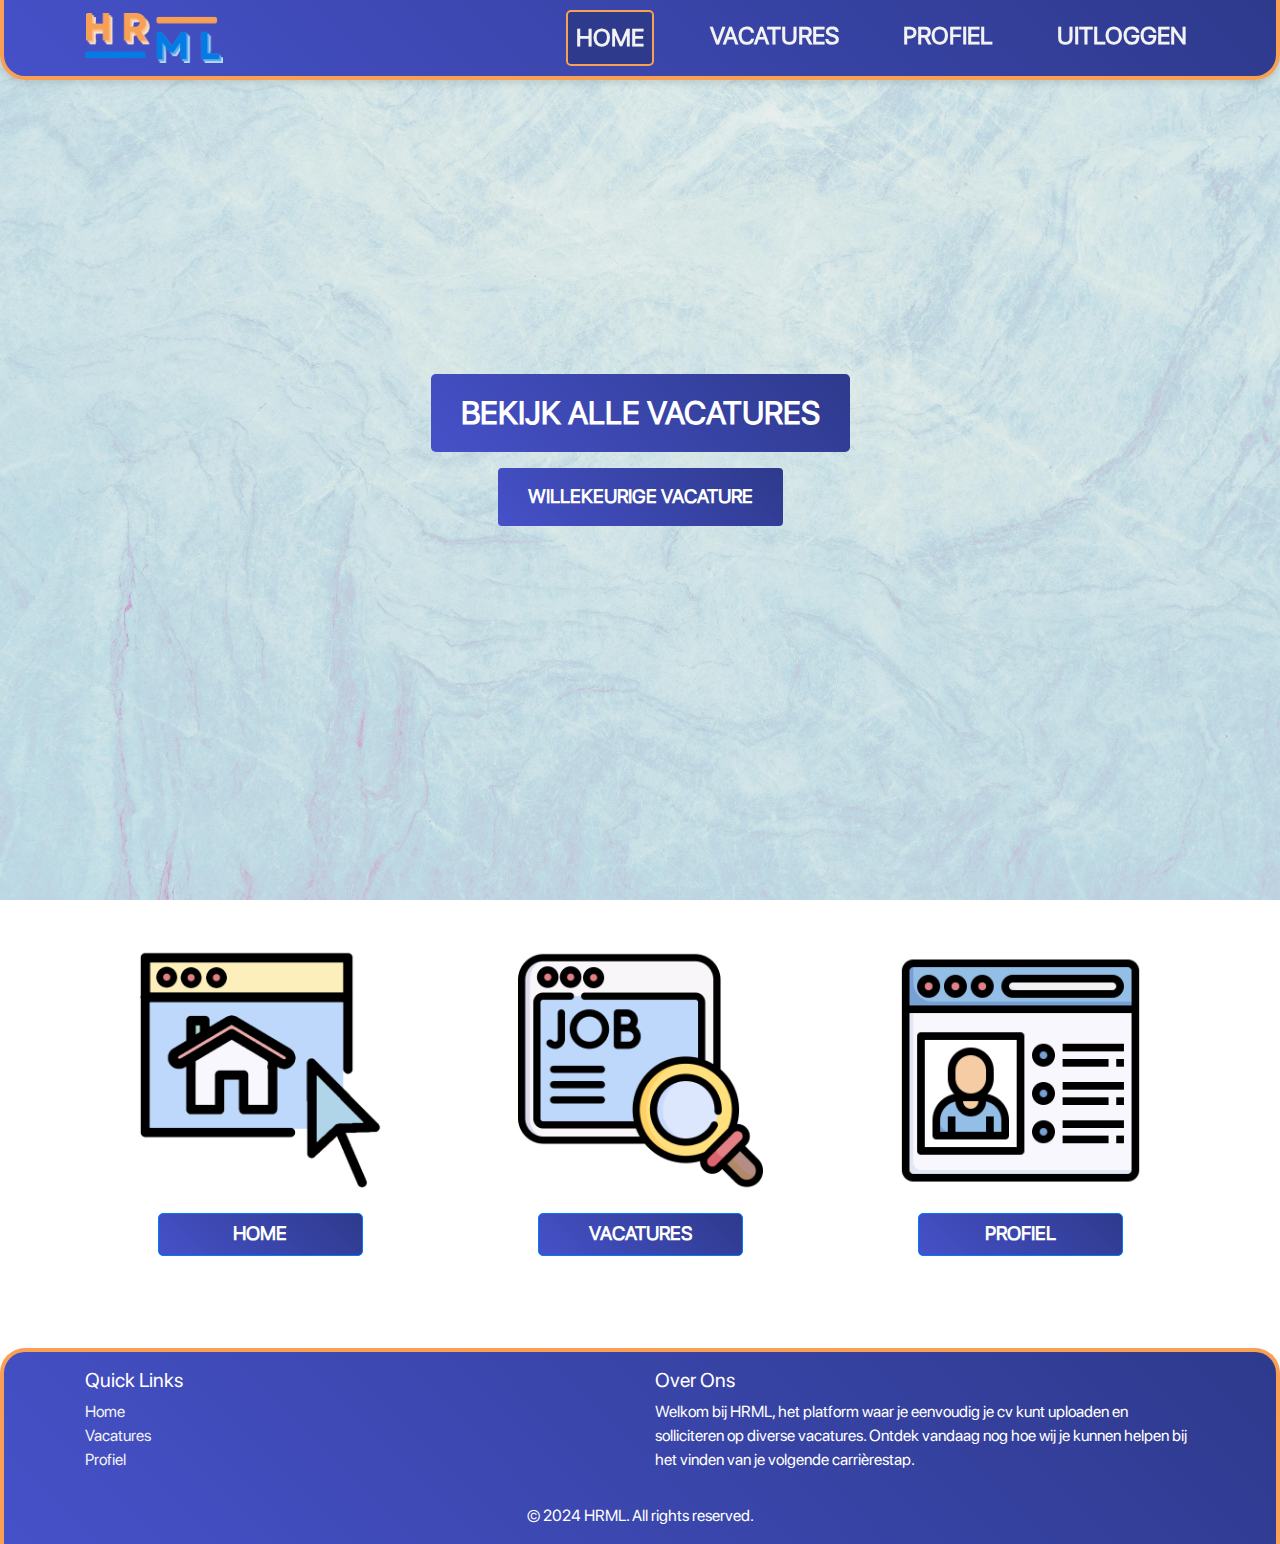
<file: index.html>
<!DOCTYPE html>
<html lang="en">

<head>
    <meta charset="UTF-8">
    <meta name="viewport" content="width=device-width, initial-scale=1.0">
    <title>HRML</title> <!-- Titel van de pagina -->
    <link rel="icon" type="image/x-icon" href="img/icon.ico"><!-- Favicon instellen -->
    <link rel="stylesheet" href="css/style.css"> <!-- CSS-stylesheet -->
    <link rel="stylesheet" href="https://cdn.jsdelivr.net/npm/bootstrap@4.4.1/dist/css/bootstrap.min.css"
        integrity="sha384-Vkoo8x4CGsO3+Hhxv8T/Q5PaXtkKtu6ug5TOeNV6gBiFeWPGFN9MuhOf23Q9Ifjh" crossorigin="anonymous">
    <!-- Bootstrap CSS -->
    <link rel="stylesheet" href="https://cdnjs.cloudflare.com/ajax/libs/animate.css/4.1.1/animate.min.css" />
    <!-- Animate.css -->
</head>

<body>
    <!-- Navigatiebalk -->
    <nav class="navbar navbar-expand-lg navbar-light bg-custom fixed-top">
        <div class="container">
            <a class="navbar-brand" href="index.html">
                <img src="img/logo.png" alt="Logo" height="50">
            </a>
            <!-- Hamburgermenu voor mobiele weergave -->
            <button class="navbar-toggler" type="button" data-toggle="collapse" data-target="#navbarNav"
                aria-controls="navbarNav" aria-expanded="false" aria-label="Toggle navigation">
                <span class="navbar-toggler-icon"></span>
            </button>
            <div class="collapse navbar-collapse" id="navbarNav">
                <ul class="navbar-nav ml-auto">
                    <li class="nav-item">
                        <a class="nav-link mr-5 active" aria-current="page" href="index.html">HOME</a>
                    </li>
                    <li class="nav-item">
                        <a class="nav-link mr-5" href="pages/overview.html">VACATURES</a>
                    </li>
                    <li class="nav-item">
                        <a class="nav-link mr-5" href="pages/login.html">PROFIEL</a>
                    </li>
                    <li class="nav-item">
                        <a class="nav-link" id="logoutBtn">UITLOGGEN</a> <!-- Uitlogknop -->
                    </li>
                </ul>
            </div>
        </div>
    </nav>
    <!-- Hero sectie met knoppen voor vacatures -->
    <div class="hero-section">
        <div class="d-flex flex-column align-items-center">
            <a href="pages/overview.html"
                class="btn btn-primary btn-lg animate__animated animate__pulse animate__infinite">BEKIJK ALLE
                VACATURES</a>
            <a href="pages/randomvacancy.html"
                class="btn btn-secondary mt-3 animate__animated animate__fadeInUp">WILLEKEURIGE VACATURE</a>
        </div>
    </div>
    <!-- Sectie met kaarten voor navigatie -->
    <div class="container text-center mt-5">
        <div class="row">
            <div class="col-sm mb-4">
                <a href="index.html" class="card custom-card text-decoration-none">
                    <img src="img/homeButtonImage.png" class="card-img-top img-fluid" alt="Photo 1">
                    <div class="card-body">
                        <span class="btn btn-primary btn-block homepageNavButton">HOME</span>
                    </div>
                </a>
            </div>
            <div class="col-sm mb-4">
                <a href="pages/overview.html" class="card custom-card text-decoration-none">
                    <img src="img/vacanciesButtonImage.png" class="card-img-top img-fluid" alt="Photo 2">
                    <div class="card-body">
                        <span class="btn btn-primary btn-block homepageNavButton">VACATURES</span>
                    </div>
                </a>
            </div>
            <div class="col-sm mb-4">
                <a href="pages/login.html" class="card custom-card text-decoration-none">
                    <img src="img/profileButtonImage.png" class="card-img-top img-fluid" alt="Photo 3">
                    <div class="card-body">
                        <span class="btn btn-primary btn-block homepageNavButton">PROFIEL</span>
                    </div>
                </a>
            </div>
        </div>
    </div>
    <div id="footer"></div>
    <script src="js/index.js"></script>
</body>

</html>
</file>
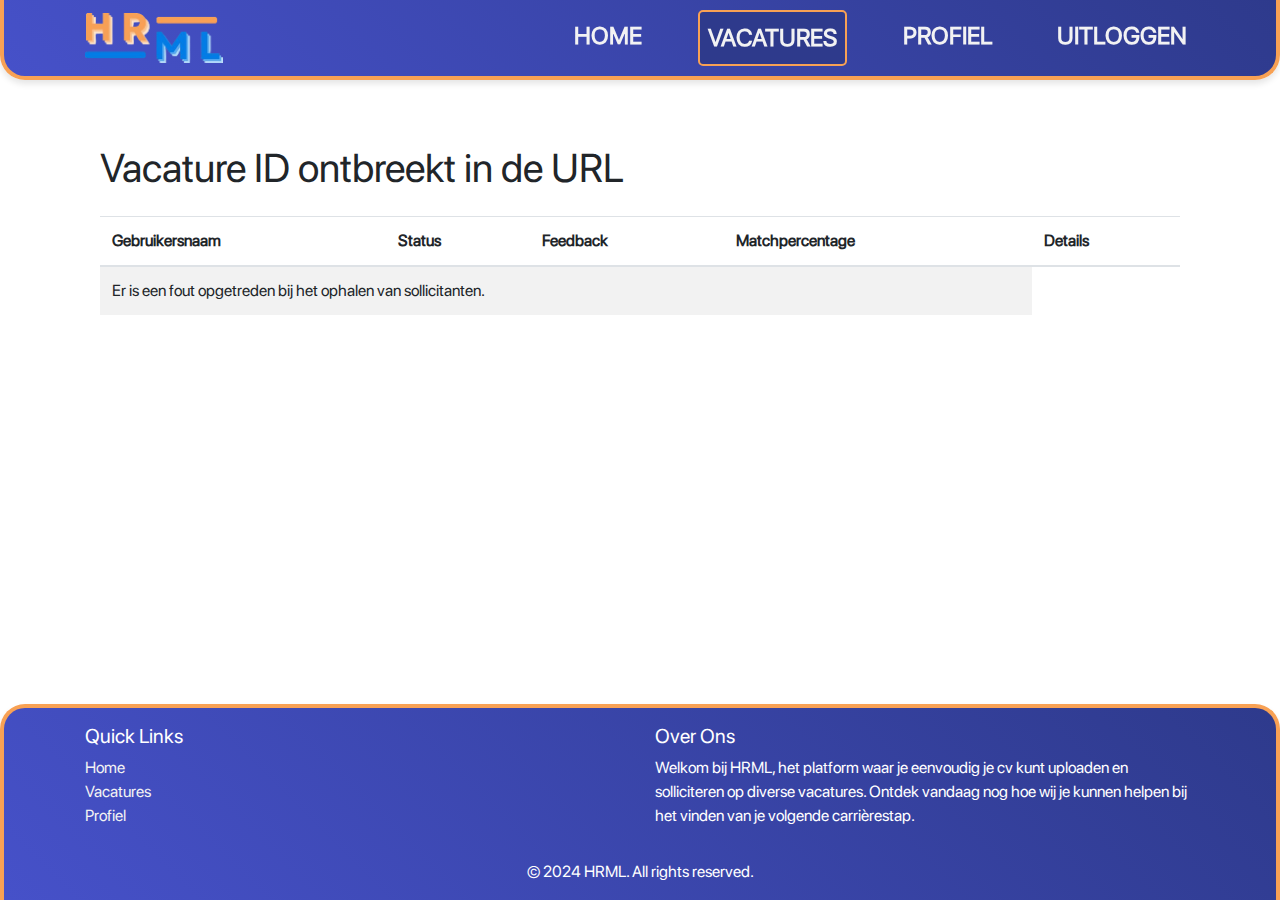
<file: pages/applicants-page.html>
<!DOCTYPE html>
<html lang="en">

<head>
    <meta charset="UTF-8">
    <meta name="viewport" content="width=device-width, initial-scale=1.0">
    <title>HRML Sollicitanten</title>
    <link rel="icon" type="image/x-icon" href="../img/icon.ico">
    <link rel="stylesheet" href="../css/style.css">
    <link rel="stylesheet" href="https://cdn.jsdelivr.net/npm/bootstrap@4.4.1/dist/css/bootstrap.min.css"
        integrity="sha384-Vkoo8x4CGsO3+Hhxv8T/Q5PaXtkKtu6ug5TOeNV6gBiFeWPGFN9MuhOf23Q9Ifjh" crossorigin="anonymous">
    <!-- Bootstrap CSS -->
    <link rel="stylesheet" href="https://cdnjs.cloudflare.com/ajax/libs/animate.css/4.1.1/animate.min.css" />
    <!-- Animate.css -->
</head>

<body>
    <!-- Navigatiebalk bovenaan de pagina -->
    <nav class="navbar navbar-expand-lg navbar-light bg-custom fixed-top animate__animated animate__fadeInDown">
        <div class="container">
            <a class="navbar-brand" href="../index.html">
                <img src="../img/logo.png" alt="Logo" height="50">
            </a>
            <!-- Toggleknop voor kleinere schermen -->
            <button class="navbar-toggler" type="button" data-toggle="collapse" data-target="#navbarNav"
                aria-controls="navbarNav" aria-expanded="false" aria-label="Toggle navigation">
                <span class="navbar-toggler-icon"></span>
            </button>
            <div class="collapse navbar-collapse" id="navbarNav">
                <ul class="navbar-nav ml-auto">
                    <!-- Navigatielinks naar andere pagina's -->
                    <li class="nav-item"><a class="nav-link mr-5" href="../index.html">HOME</a></li>
                    <li class="nav-item"><a class="nav-link mr-5 active" href="overview.html">VACATURES</a></li>
                    <li class="nav-item"><a class="nav-link mr-5" href="login.html">PROFIEL</a></li>
                    <li class="nav-item"><a class="nav-link" id="logoutBtn">UITLOGGEN</a></li>
                </ul>
            </div>
        </div>
    </nav>

    <!-- Hoofdinhoud van de pagina -->
    <div class="container mt-5 pt-5">
        <div class="container mt-5">
            <h1 id="vacancyTitle">Sollicitanten voor Vacature</h1>
            <table class="table table-striped mt-4">
                <thead>
                    <!-- Tabelkoppen voor de sollicitantenlijst -->
                    <tr>
                        <th>Gebruikersnaam</th>
                        <th>Status</th>
                        <th>Feedback</th>
                        <th>Matchpercentage</th>
                        <th>Details</th>
                    </tr>
                </thead>
                <tbody id="candidatesTable">
                    <!-- Sollicitanten worden hier weergegeven -->
                </tbody>
            </table>
        </div>
    </div>
    <div id="footer"></div>
    <script src="../js/applicants-page.js"></script>
</body>

</html>
</file>
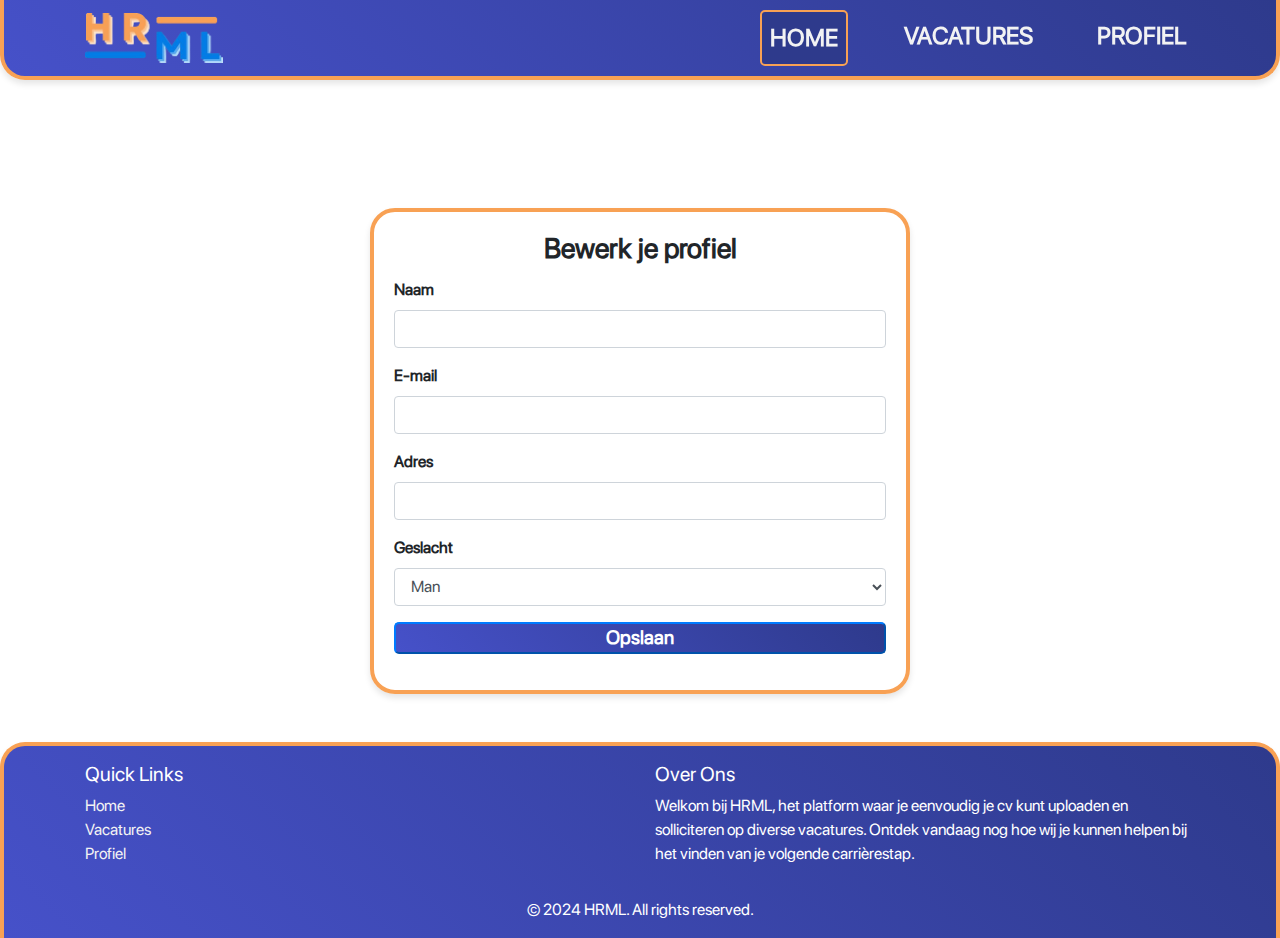
<file: pages/editprofile.html>
<!DOCTYPE html>
<html lang="en">

<head>
    <meta charset="UTF-8">
    <meta name="viewport" content="width=device-width, initial-scale=1.0">
    <title>Profiel Bewerken</title> <!-- Titel van de pagina -->
    <link rel="icon" type="image/x-icon" href="../img/icon.ico"><!-- Favicon instellen -->
    <link rel="stylesheet" href="../css/style.css"> <!-- CSS-stylesheet -->
    <link rel="stylesheet" href="https://cdn.jsdelivr.net/npm/bootstrap@4.4.1/dist/css/bootstrap.min.css"
        integrity="sha384-Vkoo8x4CGsO3+Hhxv8T/Q5PaXtkKtu6ug5TOeNV6gBiFeWPGFN9MuhOf23Q9Ifjh" crossorigin="anonymous">
    <!-- Bootstrap CSS -->
    <link rel="stylesheet" href="https://cdnjs.cloudflare.com/ajax/libs/animate.css/4.1.1/animate.min.css" />
    <!-- Animate.css -->
</head>

<body>
    <!-- Navigatiebalk -->
    <nav class="navbar navbar-expand-lg navbar-light bg-custom fixed-top">
        <div class="container">
            <a class="navbar-brand" href="../index.html">
                <img src="../img/logo.png" alt="Logo" height="50">
            </a>
            <button class="navbar-toggler" type="button" data-toggle="collapse" data-target="#navbarNav"
                aria-controls="navbarNav" aria-expanded="false" aria-label="Toggle navigation">
                <span class="navbar-toggler-icon"></span>
            </button>
            <div class="collapse navbar-collapse" id="navbarNav">
                <ul class="navbar-nav ml-auto">
                    <li class="nav-item">
                        <a class="nav-link mr-5 active" aria-current="page" href="../index.html">HOME</a>
                    </li>
                    <li class="nav-item">
                        <a class="nav-link mr-5" href="overview.html">VACATURES</a>
                    </li>
                    <li class="nav-item">
                        <a class="nav-link" href="login.html">PROFIEL</a>
                    </li>
                </ul>
            </div>
        </div>
    </nav>

    <!-- Profielbewerking sectie -->
    <div class="container mt-5">
        <div class="row justify-content-center" style="margin-top: 10em;">
            <div class="col-md-6">
                <div class="profile-card animate__animated animate__fadeInUp">
                    <div class="card-body">
                        <h3 class="card-title text-center font-weight-bold">Bewerk je profiel</h3>
                        <!-- Formulier om profiel te bewerken -->
                        <form id="editProfileForm">
                            <!-- Naam invoeren -->
                            <div class="form-group font-weight-bold">
                                <label for="name">Naam</label>
                                <input type="text" class="form-control" id="name" name="name" required>
                            </div>
                            <!-- E-mail invoeren -->
                            <div class="form-group font-weight-bold">
                                <label for="email">E-mail</label>
                                <input type="email" class="form-control" id="email" name="email" required>
                            </div>
                            <!-- Adres invoeren -->
                            <div class="form-group font-weight-bold">
                                <label for="address">Adres</label>
                                <input type="text" class="form-control" id="address" name="address" required>
                            </div>
                            <!-- Geslacht selecteren -->
                            <div class="form-group font-weight-bold">
                                <label for="gender">Geslacht</label>
                                <select class="form-control" id="gender" name="gender" required>
                                    <option value="male">Man</option>
                                    <option value="female">Vrouw</option>
                                </select>
                            </div>
                            <!-- Opslaan knop -->
                            <button type="submit"
                                class="profile-btn btn-primary font-weight-bold btn-block">Opslaan</button>
                        </form>
                        <div id="responseMessage" class="text-success mt-3"></div>
                    </div>
                </div>
            </div>
        </div>
    </div>
    <div id="footer"></div>
    <script src="../js/editprofile.js"></script>
</body>

</html>
</file>
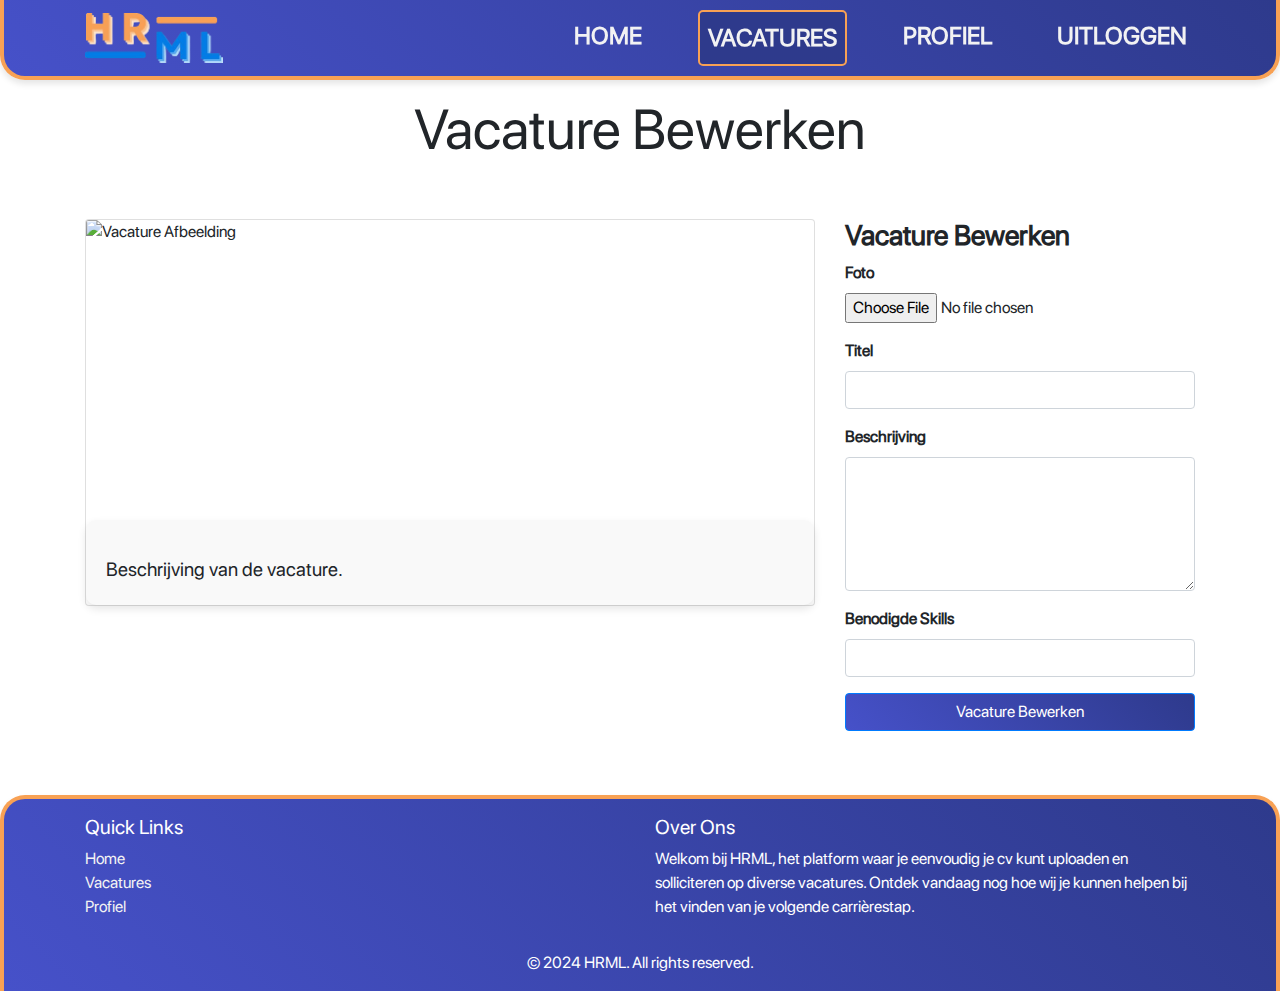
<file: pages/editvacancy.html>
<!DOCTYPE html>
<html lang="en">

<head>
    <meta charset="UTF-8">
    <meta name="viewport" content="width=device-width, initial-scale=1.0">
    <title>Vacature Bewerken</title> <!-- Titel van de pagina -->
    <link rel="icon" type="image/x-icon" href="../img/icon.ico"><!-- Favicon instellen -->
    <link rel="stylesheet" href="../css/style.css"> <!-- CSS-stylesheet -->
    <link rel="stylesheet" href="https://cdn.jsdelivr.net/npm/bootstrap@4.4.1/dist/css/bootstrap.min.css"
        integrity="sha384-Vkoo8x4CGsO3+Hhxv8T/Q5PaXtkKtu6ug5TOeNV6gBiFeWPGFN9MuhOf23Q9Ifjh" crossorigin="anonymous">
    <!-- Bootstrap CSS -->
    <link rel="stylesheet" href="https://cdnjs.cloudflare.com/ajax/libs/animate.css/4.1.1/animate.min.css" />
    <!-- Animate.css -->
</head>


<body>
    <nav class="navbar navbar-expand-lg navbar-light bg-custom fixed-top animate__animated animate__fadeInDown">
        <div class="container">
            <a class="navbar-brand" href="../index.html">
                <img src="../img/logo.png" alt="Logo" height="50">
            </a>
            <button class="navbar-toggler" type="button" data-toggle="collapse" data-target="#navbarNav"
                aria-controls="navbarNav" aria-expanded="false" aria-label="Toggle navigation">
                <span class="navbar-toggler-icon"></span>
            </button>
            <div class="collapse navbar-collapse" id="navbarNav">
                <ul class="navbar-nav ml-auto">
                    <li class="nav-item">
                        <a class="nav-link mr-5" aria-current="page" href="../index.html">HOME</a>
                    </li>
                    <li class="nav-item">
                        <a class="nav-link mr-5 active" href="overview.html">VACATURES</a>
                    </li>
                    <li class="nav-item">
                        <a class="nav-link mr-5" href="login.html">PROFIEL</a>
                    </li>
                    <li class="nav-item">
                        <a class="nav-link" id="logoutBtn">UITLOGGEN</a>
                    </li>
                </ul>
            </div>
        </div>
    </nav>

    <main>
        <div class="container mt-5">
            <div class="row justify-content-center">
                <div class="col-10 text-center">
                    <h1 class="display-4 mt-5 animate__animated animate__fadeInDown" id="vacancyTitle">Vacature Bewerken
                    </h1>
                </div>
            </div>
            <div class="row justify-content-center mt-5">
                <div class="col-md-8">
                    <div class="card mb-5">
                        <img id="vacancyImage" class="card-img-top vacancyPhoto" alt="Vacature Afbeelding">
                        <div class="vacancydetail-card-body">
                            <p class="card-text" id="vacancyText">Beschrijving van de vacature.</p>
                        </div>
                    </div>
                </div>
                <div class="col-md-4">
                    <h3 class="font-weight-bold">Vacature Bewerken</h3>
                    <form id="editVacancyForm" enctype="multipart/form-data">
                        <div class="form-group">
                            <label for="vacancyPicture" class="font-weight-bold">Foto</label>
                            <input type="file" class="form-control-file" id="vacancyPictureInput"
                                name="vacanciePicture">
                        </div>
                        <div class="form-group">
                            <label for="vacancyTitle" class="font-weight-bold">Titel</label>
                            <input type="text" class="form-control" id="vacancyTitleInput" name="vacancieTitel"
                                required>
                        </div>
                        <div class="form-group">
                            <label for="vacancyText" class="font-weight-bold">Beschrijving</label>
                            <textarea class="form-control" id="vacancyTextInput" name="vacancieText" rows="5"
                                required></textarea>
                        </div>
                        <div class="form-group">
                            <label for="skills" class="font-weight-bold">Benodigde Skills</label>
                            <input type="text" class="form-control" id="skillsInput" name="skills" required>
                        </div>
                        <button type="submit" class="profile-btn btn btn-primary btn-block">Vacature Bewerken</button>
                    </form>
                    <div id="responseMessage" class="mt-3"></div>
                </div>
            </div>
        </div>
    </main>
    <div id="footer"></div>
    <!-- Voeg jQuery en JavaScript-bestanden toe voor dynamische interactie -->
    <script src="https://code.jquery.com/jquery-3.6.0.min.js"></script>
    <script src="../js/editvacancy.js"></script>
</body>

</html>
</file>
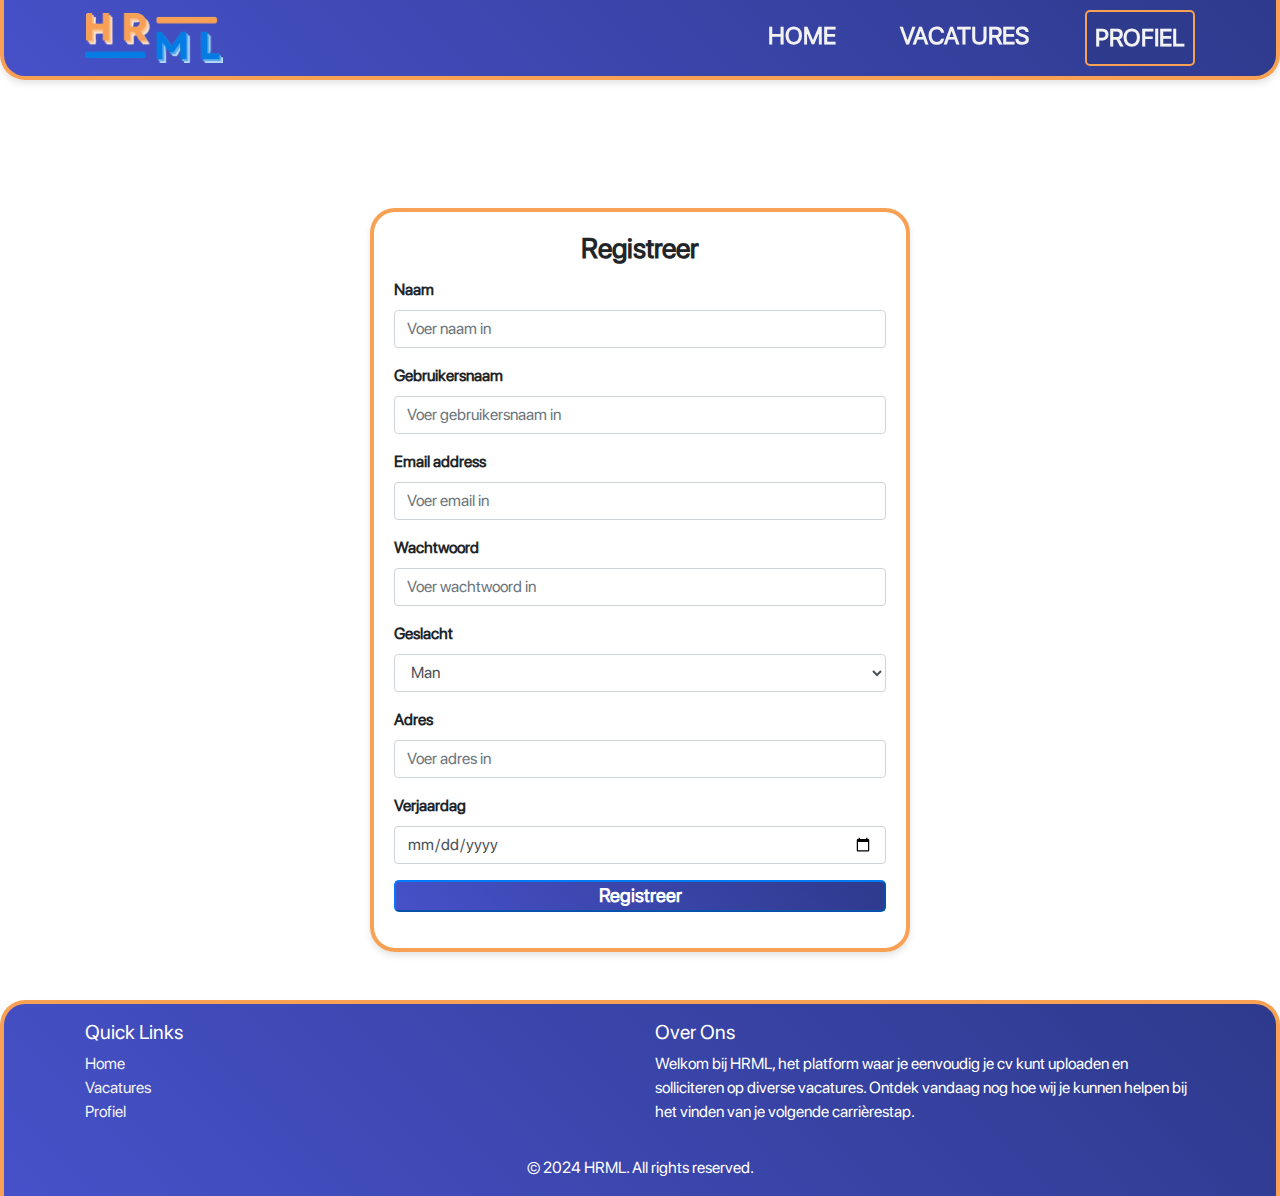
<file: pages/register.html>
<!DOCTYPE html>
<html lang="en">

<head>
    <meta charset="UTF-8">
    <meta name="viewport" content="width=device-width, initial-scale=1.0">
    <title>HRML Registreren</title> <!-- Titel van de pagina -->
    <link rel="icon" type="image/x-icon" href="../img/icon.ico"><!-- Favicon instellen -->
    <link rel="stylesheet" href="../css/style.css"> <!-- CSS-stylesheet -->
    <link rel="stylesheet" href="https://cdn.jsdelivr.net/npm/bootstrap@4.4.1/dist/css/bootstrap.min.css"
        integrity="sha384-Vkoo8x4CGsO3+Hhxv8T/Q5PaXtkKtu6ug5TOeNV6gBiFeWPGFN9MuhOf23Q9Ifjh" crossorigin="anonymous">
    <!-- Bootstrap CSS -->
    <link rel="stylesheet" href="https://cdnjs.cloudflare.com/ajax/libs/animate.css/4.1.1/animate.min.css" />
    <!-- Animate.css -->
</head>

<body>
    <!-- Navigatiebalk -->
    <nav class="navbar navbar-expand-lg navbar-light bg-custom fixed-top animate__animated animate__fadeInDown">
        <div class="container">
            <a class="navbar-brand" href="../index.html">
                <img src="../img/logo.png" alt="Logo" height="50">
            </a>
            <button class="navbar-toggler" type="button" data-toggle="collapse" data-target="#navbarNav"
                aria-controls="navbarNav" aria-expanded="false" aria-label="Toggle navigation">
                <span class="navbar-toggler-icon"></span>
            </button>
            <div class="collapse navbar-collapse" id="navbarNav">
                <ul class="navbar-nav ml-auto">
                    <li class="nav-item">
                        <a class="nav-link mr-5" aria-current="page" href="../index.html">HOME</a>
                    </li>
                    <li class="nav-item">
                        <a class="nav-link mr-5" href="overview.html">VACATURES</a>
                    </li>
                    <li class="nav-item">
                        <a class="nav-link active" href="login.html">PROFIEL</a>
                    </li>
                </ul>
            </div>
        </div>
    </nav>

    <!-- Hoofdinhoud van de pagina -->
    <div class="container mt-5">
        <div class="row justify-content-center" style="margin-top: 10em;">
            <div class="col-md-6">
                <div class="profile-card animate__animated animate__fadeInUp">
                    <div class="card-body">
                        <!-- Registratieformulier -->
                        <h3 class="card-title text-center font-weight-bold">Registreer</h3>
                        <form id="registerForm">
                            <div class="form-group font-weight-bold">
                                <label for="username">Naam</label>
                                <input type="text" class="form-control" id="name" placeholder="Voer naam in" required>
                            </div>
                            <div class="form-group font-weight-bold">
                                <label for="username">Gebruikersnaam</label>
                                <input type="text" class="form-control" id="username"
                                    placeholder="Voer gebruikersnaam in" required>
                            </div>
                            <div class="form-group font-weight-bold">
                                <label for="email">Email address</label>
                                <input type="email" class="form-control" id="email" placeholder="Voer email in"
                                    required>
                            </div>
                            <div class="form-group font-weight-bold">
                                <label for="password">Wachtwoord</label>
                                <input type="password" class="form-control" id="password"
                                    placeholder="Voer wachtwoord in" required>
                            </div>
                            <div class="form-group font-weight-bold">
                                <label for="gender">Geslacht</label>
                                <select class="form-control" id="gender" required>
                                    <option value="M">Man</option>
                                    <option value="V">Vrouw</option>
                                </select>
                            </div>
                            <div class="form-group font-weight-bold">
                                <label for="address">Adres</label>
                                <input type="text" class="form-control" id="address" placeholder="Voer adres in"
                                    required>
                            </div>
                            <div class="form-group font-weight-bold">
                                <label for="birthday">Verjaardag</label>
                                <input type="date" class="form-control" id="birthday" required>
                            </div>
                            <button type="submit"
                                class="profile-btn btn-primary font-weight-bold btn-block">Registreer</button>
                        </form>
                        <div id="responseMessage" class="text-success mt-3"></div>
                        <div id="errorMessage" class="text-danger mt-3"></div>
                    </div>
                </div>
            </div>
        </div>
    </div>

    <!-- Footer -->
    <div id="footer"></div>
    <script src="../js/register.js"></script>
</body>

</html>
</file>
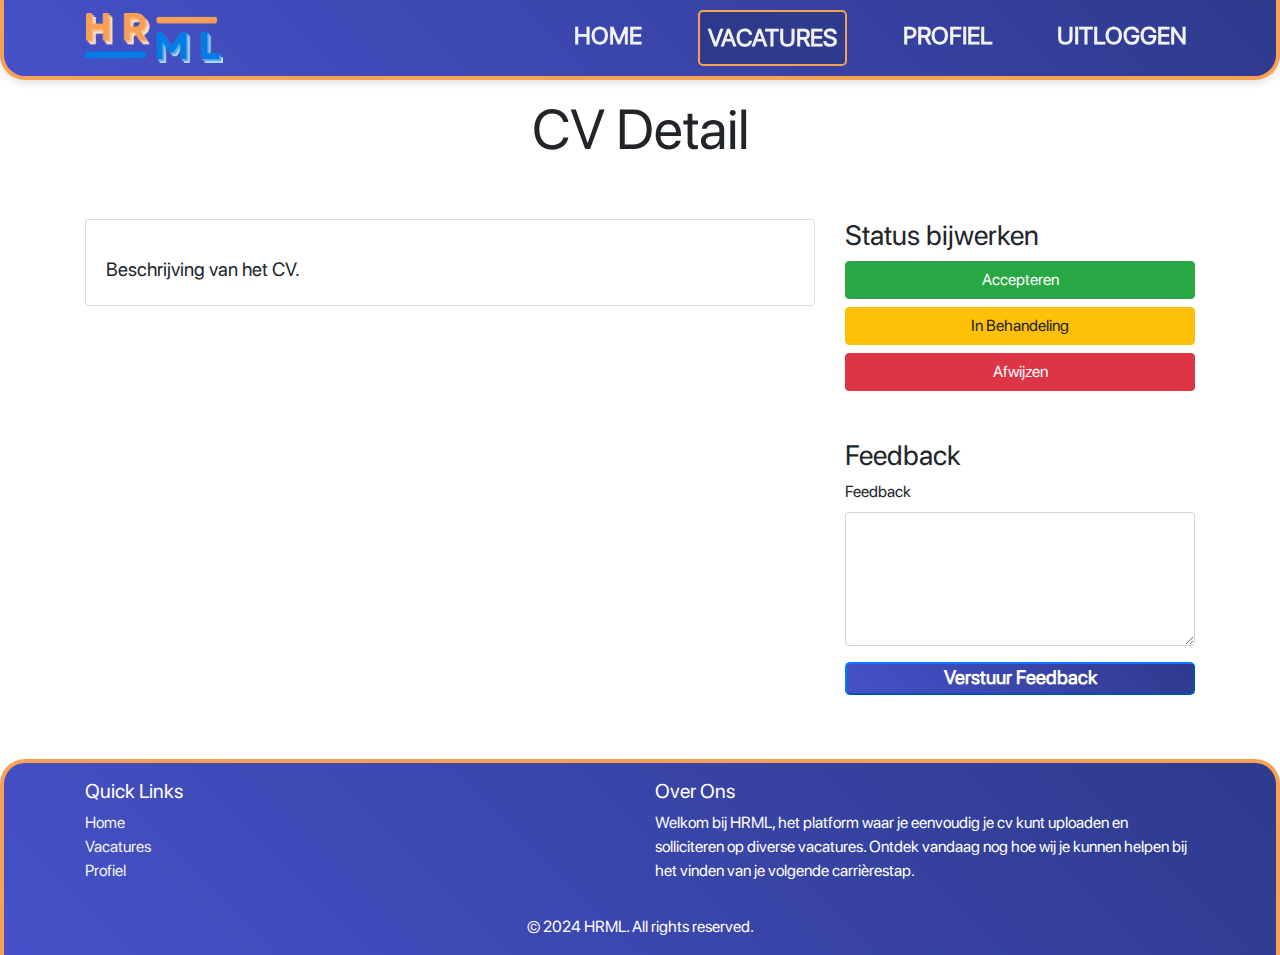
<file: pages/resumedetail.html>
<!DOCTYPE html>
<html lang="en">

<head>
    <meta charset="UTF-8">
    <meta name="viewport" content="width=device-width, initial-scale=1.0">
    <title>sollicitatie Details</title> <!-- Titel van de pagina -->
    <link rel="icon" type="image/x-icon" href="../img/icon.ico"><!-- Favicon instellen -->
    <link rel="stylesheet" href="../css/style.css"> <!-- CSS-stylesheet -->
    <link rel="stylesheet" href="https://cdn.jsdelivr.net/npm/bootstrap@4.4.1/dist/css/bootstrap.min.css"
        integrity="sha384-Vkoo8x4CGsO3+Hhxv8T/Q5PaXtkKtu6ug5TOeNV6gBiFeWPGFN9MuhOf23Q9Ifjh" crossorigin="anonymous">
    <!-- Bootstrap CSS -->
    <link rel="stylesheet" href="https://cdnjs.cloudflare.com/ajax/libs/animate.css/4.1.1/animate.min.css" />
    <!-- Animate.css -->
</head>

<body>
    <!-- Navigatiebalk -->
    <nav class="navbar navbar-expand-lg navbar-light bg-custom fixed-top animate__animated animate__fadeInDown">
        <div class="container">
            <a class="navbar-brand" href="../index.html">
                <img src="../img/logo.png" alt="Logo" height="50"> <!-- Bedrijfslogo -->
            </a>
            <button class="navbar-toggler" type="button" data-toggle="collapse" data-target="#navbarNav"
                aria-controls="navbarNav" aria-expanded="false" aria-label="Toggle navigation">
                <span class="navbar-toggler-icon"></span>
            </button>
            <div class="collapse navbar-collapse" id="navbarNav">
                <ul class="navbar-nav ml-auto">
                    <li class="nav-item">
                        <a class="nav-link mr-5" aria-current="page" href="../index.html">HOME</a>
                        <!-- Link naar de homepage -->
                    </li>
                    <li class="nav-item">
                        <a class="nav-link mr-5 active" href="overview.html">VACATURES</a>
                        <!-- Link naar de vacatures -->
                    </li>
                    <li class="nav-item">
                        <a class="nav-link mr-5" href="login.html">PROFIEL</a> <!-- Link naar profielpagina -->
                    </li>
                    <li class="nav-item">
                        <a class="nav-link" id="logoutBtn">UITLOGGEN</a> <!-- Uitloggen knop -->
                    </li>
                </ul>
            </div>
        </div>
    </nav>

    <!-- Hoofdinformatie van de CV -->
    <div class="container mt-5">
        <div class="row justify-content-center">
            <div class="col-10 text-center">
                <h1 class="display-4 mt-5 animate__animated animate__fadeInDown" id="cvTitle">CV Detail</h1>
                <!-- Titel van de pagina -->
            </div>
        </div>
        <div class="row justify-content-center mt-5">
            <div class="col-md-8">
                <div class="card mb-5">
                    <div class="card-body">
                        <p class="card-text" id="cvText">Beschrijving van het CV.</p>
                        <!-- Hier wordt de tekst van het CV weergegeven -->
                    </div>
                </div>
            </div>
            <div class="col-md-4">
                <h3>Status bijwerken</h3> <!-- Titel voor het statusdeel -->
                <button id="acceptBtn" class="btn btn-success btn-block">Accepteren</button>
                <!-- Button om status naar 'geaccepteerd' te zetten -->
                <button id="inProgressBtn" class="btn btn-warning btn-block">In Behandeling</button>
                <!-- Button om status naar 'in behandeling' te zetten -->
                <button id="rejectBtn" class="btn btn-danger btn-block">Afwijzen</button>
                <!-- Button om status naar 'afgewezen' te zetten -->
                <h3 class="mt-5">Feedback</h3> <!-- Titel voor het feedbackgedeelte -->
                <form id="feedbackForm">
                    <div class="form-group">
                        <label for="feedback">Feedback</label> <!-- Label voor het feedbackveld -->
                        <textarea class="form-control" id="feedback" rows="5" required></textarea>
                        <!-- Tekstvak voor feedback -->
                    </div>
                    <button type="submit" class="profile-btn btn-primary btn-block">Verstuur Feedback</button>
                    <!-- Button om feedback te versturen -->
                </form>
                <div id="responseMessage" class="mt-3"></div>
                <!-- Hier wordt het antwoord van de feedbackactie weergegeven -->
            </div>
        </div>
    </div>

    <div id="footer"></div> <!-- Footer waar je de inhoud van de footer kunt laden via JavaScript -->

    <!-- Script om gegevens op te halen en interacties te beheren -->
    <script src="https://code.jquery.com/jquery-3.6.0.min.js"></script>
    <!-- jQuery voor eenvoudigere DOM-manipulatie -->
    <script src="../js/resumedetail.js"></script>
</body>

</html>
</file>
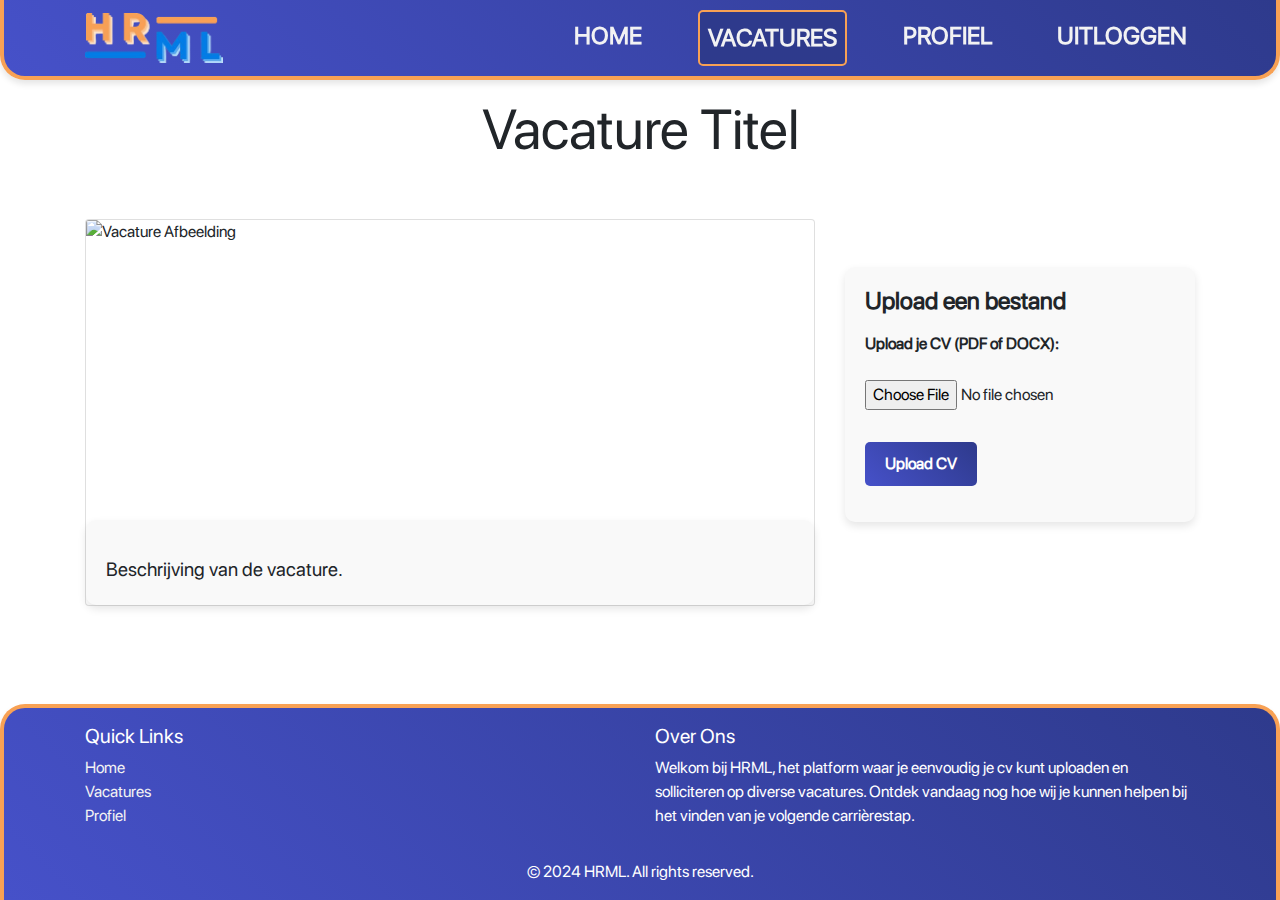
<file: pages/vacancydetail.html>
<!DOCTYPE html>
<html lang="en">

<head>
    <meta charset="UTF-8">
    <meta name="viewport" content="width=device-width, initial-scale=1.0">
    <title>Vacature Details</title> <!-- Titel van de pagina -->
    <link rel="icon" type="image/x-icon" href="../img/icon.ico"><!-- Favicon instellen -->
    <link rel="stylesheet" href="../css/style.css"> <!-- CSS-stylesheet -->
    <link rel="stylesheet" href="https://cdn.jsdelivr.net/npm/bootstrap@4.4.1/dist/css/bootstrap.min.css"
        integrity="sha384-Vkoo8x4CGsO3+Hhxv8T/Q5PaXtkKtu6ug5TOeNV6gBiFeWPGFN9MuhOf23Q9Ifjh" crossorigin="anonymous">
    <!-- Bootstrap CSS -->
    <link rel="stylesheet" href="https://cdnjs.cloudflare.com/ajax/libs/animate.css/4.1.1/animate.min.css" />
    <!-- Animate.css -->
</head>

<body>
    <nav class="navbar navbar-expand-lg navbar-light bg-custom fixed-top animate__animated animate__fadeInDown">
        <!-- Navigatiebalk bovenaan, wordt vastgehouden bij scrollen en bevat een fade-in animatie -->
        <div class="container">
            <a class="navbar-brand" href="../index.html">
                <img src="../img/logo.png" alt="Logo" height="50">
            </a>
            <!-- Merklogo, linkt naar de homepage -->
            <button class="navbar-toggler" type="button" data-toggle="collapse" data-target="#navbarNav"
                aria-controls="navbarNav" aria-expanded="false" aria-label="Toggle navigation">
                <span class="navbar-toggler-icon"></span>
            </button>
            <!-- Knop voor het tonen van de navigatiemenu op kleinere schermen -->
            <div class="collapse navbar-collapse" id="navbarNav">
                <ul class="navbar-nav ml-auto">
                    <li class="nav-item">
                        <a class="nav-link mr-5" aria-current="page" href="../index.html">HOME</a>
                    </li>
                    <li class="nav-item">
                        <a class="nav-link mr-5 active" href="overview.html">VACATURES</a>
                    </li>
                    <li class="nav-item">
                        <a class="nav-link mr-5" href="login.html">PROFIEL</a>
                    </li>
                    <li class="nav-item">
                        <a class="nav-link" id="logoutBtn">UITLOGGEN</a>
                    </li>
                </ul>
            </div>
        </div>
    </nav>

    <div class="container mt-5">
        <!-- Hoofdinhoud van de pagina, met een container voor centreren -->
        <div class="row justify-content-center">
            <div class="col-10 text-center">
                <h1 class="display-4 mt-5 animate__animated animate__fadeInDown" id="vacancyTitle">Vacature Titel</h1>
            </div>
        </div>
        <!-- Toon de titel van de vacature -->
        <div class="row justify-content-center mt-5">
            <div class="col-md-8">
                <div class="card mb-5">
                    <img id="vacancyImage" class="card-img-top vacancyPhoto" alt="Vacature Afbeelding">
                    <!-- De afbeelding die bij de vacature hoort -->
                    <div class="vacancydetail-card-body">
                        <p class="card-text" id="vacancyText">Beschrijving van de vacature.</p>
                        <!-- Beschrijving van de vacature die opgehaald wordt via een API -->
                    </div>
                </div>
            </div>
            <div class="col-md-4">
                <div class="upload-section mt-5 mb-5 animate__animated animate__fadeInUp">
                    <h3>Upload een bestand</h3>
                    <form id="cvUploadForm" method="POST" enctype="multipart/form-data">
                        <label for="file">Upload je CV (PDF of DOCX):</label>

                        <input type="file" id="file" name="file"
                            accept="application/pdf, application/vnd.openxmlformats-officedocument.wordprocessingml.document"
                            required>
                        <input type="hidden" name="user_id" value="<?php echo $user_id; ?>">
                        <!-- Verzendt de gebruikers-ID als verborgen veld -->
                        <input type="hidden" id="vacatureId" name="vacatureId" value="">
                        <!-- Verzendt de vacature-ID als verborgen veld -->
                        <button type="submit" class="btn btn-primary mt-3">Upload CV</button>
                        <!-- Verzenden van het formulier om het CV te uploaden -->
                    </form>
                    <div id="uploadResult" class="mt-3"></div>
                    <!-- Toon het resultaat van het uploaden -->
                </div>
            </div>
        </div>
    </div>

    <div class="modal fade" id="successModal" tabindex="-1" role="dialog" aria-labelledby="successModalLabel"
        aria-hidden="true">
        <div class="modal-dialog modal-dialog-centered" role="document">
            <div class="modal-content">
                <div class="modal-header">
                    <h5 class="modal-title" id="successModalLabel">Je CV is succesvol geupload!</h5>
                    <!-- Titel van de modal -->
                    <button type="button" class="close" data-dismiss="modal" aria-label="Close">
                        <span aria-hidden="true">&times;</span>
                    </button>
                </div>
                <div class="modal-body">
                    CV succesvol geüpload en opgeslagen!
                </div>
                <div class="modal-footer">
                    <button type="button" class="btn" data-dismiss="modal">OK</button>
                    <!-- Bevestigingsknop om de modal te sluiten -->
                </div>
            </div>
        </div>
    </div>
    <div id="footer"></div>
    <!-- Voetnoot sectie die wordt geladen vanuit een apart bestand -->
    <script src="https://code.jquery.com/jquery-3.6.0.min.js"></script>
    <script src="https://cdnjs.cloudflare.com/ajax/libs/popper.js/1.14.7/umd/popper.min.js"></script>
    <script src="https://stackpath.bootstrapcdn.com/bootstrap/4.3.1/js/bootstrap.min.js"></script>
    <script src="../js/vacancydetail.js"></script>
</body>

</html>
</file>
<file: css/style.css>
/* ------------------Algemeen------------------ */

/* Definieer een aangepaste lettertype */
@font-face {
    font-family: 'SF Pro Display';
    src: url('../fonts/SFPRODISPLAYREGULAR.OTF') format('truetype');
}

/* Reset marges en padding voor alle elementen en stel het standaard lettertype in */
* {
    margin: 0;
    padding: 0;
    font-family: 'SF Pro Display', sans-serif;
}

/* Stel de hoogte van html en body in op 100% en verwijder marges */
html, body {
    height: 100%;
    margin: 0;
    min-height: 100vh;
}

/* Stel de body in als flex container met kolomrichting */
body {
    display: flex;
    flex-direction: column;
}



/* ------------------Navbar------------------ */

/* Stijl voor aangepaste achtergrond van de navigatiebalk */
.bg-custom {
    background: linear-gradient(45deg, #4651c9, #2e3a8c) !important; 
    box-shadow: 0 4px 6px rgba(0, 0, 0, 0.1); 
    border-bottom: 4px solid #F8A154;
    border-left: 4px solid #F8A154; 
    border-right: 4px solid #F8A154; 
    border-bottom-left-radius: 25px; 
    border-bottom-right-radius: 25px; 
}

/* Stijl voor actieve navigatie-items */
.active {
    background-color: #2e3a8c !important; 
    border-radius: 5px; 
    border: #F8A154 2px solid;
}

/* Stijl voor navigatielinks */
.navbar-nav .nav-link {
    font-weight: bold;
    font-size: 1.5rem;
    color: #f2f2f3 !important; 
    transition: color 0.5s ease, background-color 0.5s ease, transform 0.3s ease; /* Vloeiende overgang */
}

/* Stijl voor hover-effect op navigatielinks */
.navbar-nav .nav-link:hover {
    color: #F8A154 !important; 
    background-color: #2e3a8c !important;
    border-radius: 5px; 
    transform: scale(1.3); 
}



/* ------------------Hero Section------------------ */

/* Stijl voor de hero-sectie */
.hero-section {
    background-image: url('../img/background.jpg');
    background-size: cover;
    background-position: center;
    display: flex;
    align-items: center;
    justify-content: center;
    color: white;
    text-align: center;
    min-height: 100vh;
}

/* Stijl voor knoppen in de hero-sectie */
.hero-section .btn {
    background: linear-gradient(45deg, #4651c9, #2e3a8c);
    border: none;
    padding: 15px 30px;
    font-size: 2rem;
    font-weight: bold;
    color: white;
    transition: background-color 0.5s ease, transform 0.3s ease;
}

/* Stijl voor secundaire knoppen in de hero-sectie */
.hero-section .btn-secondary {
    font-size: 1.2rem;
}



/* ------------------Container------------------ */

/* Stijl voor knoppen in de card-body */
.card-body .btn {
    width: 100%; 
    border-radius: 0;
}

/* Stijl voor aangepaste kaarten */
.custom-card {
    width: 70%;
    margin: 0 auto; 
    border-radius: 0;
    border: none !important;
    transition: transform 0.3s ease;
}

/* Hover-effect voor aangepaste kaarten */
.custom-card:hover {
    transform: scale(1.3);
}

/* Stijl voor knoppen op de homepage */
.homepageNavButton {
    background: linear-gradient(45deg, #4651c9, #2e3a8c);
    border-radius: 5px !important;
    font-size: 1.2rem !important;
    font-weight: bold !important;
}



/* ------------------Dashboard------------------ */

/* Stijl voor kaarten in het dashboard */
.dashboard .card {
    margin-bottom: 20px;
}

/* Stijl voor kaarttitels in het dashboard */
.dashboard .card-title {
    font-size: 1.25rem;
    font-weight: bold;
    color: #2e3a8c;
}

/* Stijl voor de inhoud van kaarten in het dashboard */
.dashboard .card-body {
    padding: 20px;
}

/* Stijl voor tabellen in het dashboard */
.dashboard .table {
    margin-top: 20px;
}

/* Stijl voor tabelkoppen en cellen in het dashboard */
.dashboard .table th, .dashboard .table td {
    text-align: center;
    vertical-align: middle;
}

/* Stijl voor lijstitems in het dashboard */
.dashboard .list-group-item {
    transition: background-color 0.3s ease, transform 0.3s ease;
}

/* Hover-effect voor lijstitems in het dashboard */
.dashboard .list-group-item:hover {
    background-color: #f8f9fa;
    transform: scale(1.02);
}

/* Stijl voor primaire knoppen in het dashboard */
.dashboard .btn-primary {
    background: linear-gradient(45deg, #4651c9, #2e3a8c);
    border-radius: 5px !important;
    font-size: 1.2rem !important;
    font-weight: bold !important;
}

/* Hover-effect voor primaire knoppen in het dashboard */
.dashboard .btn-primary:hover {
    background-color: #2e3a8c;
    transform: scale(1.05);
}

/* Focus-effect voor primaire knoppen in het dashboard */
.dashboard .btn-primary:focus {
    box-shadow: 0 0 0 0.2rem rgba(46, 58, 140, 0.5);
}



/* ------------------Footer------------------ */

/* Stijl voor de aangepaste achtergrond van de footer */
footer.footer-bg-custom {
    background: linear-gradient(45deg, #4651c9, #2e3a8c) !important; 
    box-shadow: 0 4px 6px rgba(0, 0, 0, 0.1); 
    border-top-left-radius: 25px;
    border-top-right-radius: 25px;
    border-top: 4px solid #F8A154;
    border-left: 4px solid #F8A154;
    border-right: 4px solid #F8A154;
    border-bottom: none;
}

/* Stijl voor links in de footer */
footer a {
    color: #f2f2f3;
}

/* Hover-effect voor links in de footer */
footer a:hover {
    color: #F8A154;
}



/* ------------------Profile------------------ */

/* Stijl voor profielkaarten */
.profile-card {
    box-shadow: 0 4px 6px rgba(0, 0, 0, 0.1); 
    border-radius: 25px;
    border: #F8A154 4px solid;
}

/* Stijl voor profielknoppen */
.profile-btn {
    background: linear-gradient(45deg, #4651c9, #2e3a8c);
    border-radius: 5px;
    font-size: 1.2rem;
    font-weight: bold;
    transition: transform 0.3s ease;
    display: flex;
    align-items: center;
    justify-content: center;
    text-decoration: none;
}

/* Hover-effect voor profielknoppen */
.profile-btn:hover {
    color: #F8A154 !important; 
    background-color: #2e3a8c !important;
    border-radius: 5px;
    transform: scale(1.05);
    text-decoration: none; 
}

/* Stijl voor registratieknoppen */
.register-btn {
    border-radius: 5px;
    font-size: 1.2rem;
    transition: transform 0.3s ease;
    display: flex;
    align-items: center;
    justify-content: center;
    text-decoration: none;
}

/* Hover-effect voor registratieknoppen */
.register-btn:hover {
    text-decoration: none;
}



/* ------------------Overview------------------ */

/* Stijl voor overzichtskaarten */
.overview-card {
    background-color: #f2f2f3;
    box-shadow: 0 4px 6px rgba(0, 0, 0, 0.1); 
    border-radius: 25px;
    border: #F8A154 4px solid;
    transition: transform 0.2s ease-in-out, box-shadow 0.2s ease-in-out;
    padding: 20px;
    margin-bottom: 20px;
}

/* Hover-effect voor overzichtskaarten */
.overview-card:hover {
    box-shadow: 0 8px 12px rgba(0, 0, 0, 0.50);
}

/* Stijl voor titels van overzichtskaarten */
.overview-card-title {
    font-size: 1.5rem;
    font-weight: bold;
    width: 70%;
}

/* Stijl voor overzichtsknoppen */
.overview-btn {
    background: linear-gradient(45deg, #4651c9, #2e3a8c);
    border: none;
    border-radius: 5px;
    font-size: 1rem;
    font-weight: bold;
    color: white;
    padding: 10px 20px;
    transition: transform 0.3s ease;
}

/* Stijl voor links in overzichtsknoppen */
.overview-btn a {
    color: #fff;
    text-align: center;
    width: 100%;
    text-decoration: none; 
}

/* Hover-effect voor overzichtsknoppen */
.overview-btn:hover {
    color: #F8A154 !important; 
    background-color: #2e3a8c !important;
    border-radius: 5px;
    transform: scale(1.1);
    text-decoration: none; 
}



/* ------------------Vacancy Detail------------------ */

/* Stijl voor afbeeldingen bovenaan kaarten */
.card-img-top {
    height: 300px;
    object-fit: cover;
}

/* Stijl voor tekst in kaarten */
.card-text {
    font-size: 1.2rem;
    margin-top: 1rem;
}

/* Stijl voor de inhoud van vacature detailkaarten */
.vacancydetail-card-body {
    background: #f9f9f9;
    padding: 20px;
    border-radius: 10px;
    box-shadow: 0 4px 8px rgba(0, 0, 0, 0.1);
}

/* Stijl voor uploadsecties */
.upload-section {
    background: #f9f9f9;
    padding: 20px;
    border-radius: 10px;
    box-shadow: 0 4px 8px rgba(0, 0, 0, 0.1);
}

/* Stijl voor koppen in uploadsecties */
.upload-section h3 {
    font-size: 1.5rem;
    font-weight: bold;
    margin-bottom: 1rem;
}

/* Stijl voor labels in uploadsecties */
.upload-section label {
    font-weight: bold;
}

/* Stijl voor bestandsinvoer in uploadsecties */
.upload-section input[type="file"] {
    margin-top: 1rem;
    margin-bottom: 1rem;
}

/* Stijl voor knoppen in uploadsecties */
.upload-section button {
    background: linear-gradient(45deg, #4651c9, #2e3a8c);
    border: none;
    border-radius: 5px;
    font-size: 1rem;
    font-weight: bold;
    color: white;
    padding: 10px 20px;
    transition: transform 0.3s ease;
}

/* Hover-effect voor knoppen in uploadsecties */
.upload-section button:hover {
    background-color: #005bb5;
    transform: scale(1.05);
}

/* Stijl voor vacaturefoto's */
.vacancyPhoto {
    object-fit: contain;
}



/* ------------------Feedback Section------------------ */

/* Stijl voor feedbacksecties */
.feedback-section {
    background: #f9f9f9;
    padding: 20px;
    border-radius: 10px;
    box-shadow: 0 4px 8px rgba(0, 0, 0, 0.1);
}

/* Stijl voor koppen in feedbacksecties */
.feedback-section h3 {
    font-size: 1.5rem;
    font-weight: bold;
    margin-bottom: 1rem;
}

/* Stijl voor labels in feedbacksecties */
.feedback-section label {
    font-weight: bold;
}

/* Stijl voor tekstgebieden in feedbacksecties */
.feedback-section textarea {
    margin-top: 1rem;
    margin-bottom: 1rem;
}

/* Stijl voor knoppen in feedbacksecties */
.feedback-section button {
    background: linear-gradient(45deg, #4651c9, #2e3a8c);
    border: none;
    border-radius: 5px;
    font-size: 1rem;
    font-weight: bold;
    color: white;
    padding: 10px 20px;
    transition: transform 0.3s ease;
}

/* Hover-effect voor knoppen in feedbacksecties */
.feedback-section button:hover {
    background-color: #005bb5;
    transform: scale(1.05);
}



/* ------------------Recruiter dashboard Vacancies------------------ */

/* Stijl voor vacaturekaarten */
.vacancy-card {
    margin-top: 20px;
    padding: 20px;
    border-radius: 10px;
    box-shadow: 0 4px 8px rgba(0, 0, 0, 0.1);
}

/* Stijl voor containers */
.container {
    flex: 1; 
}
</file>
